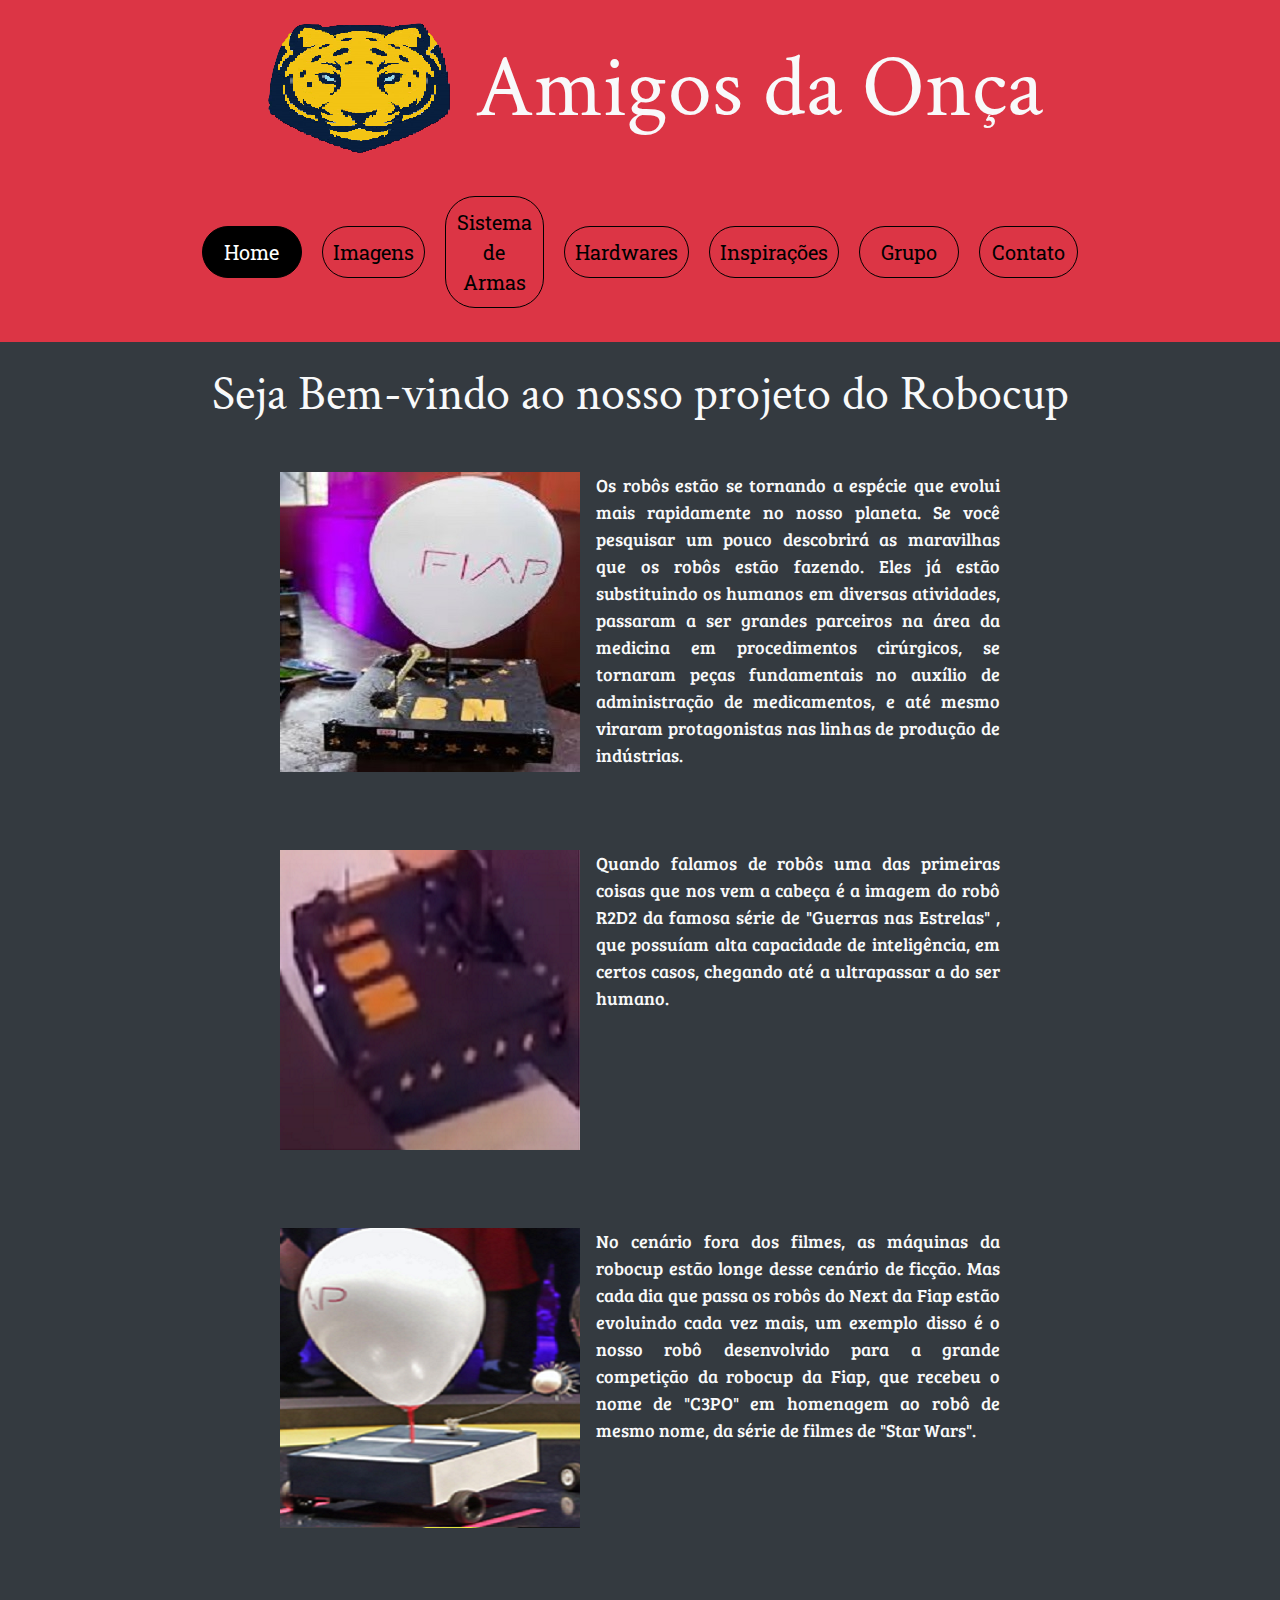
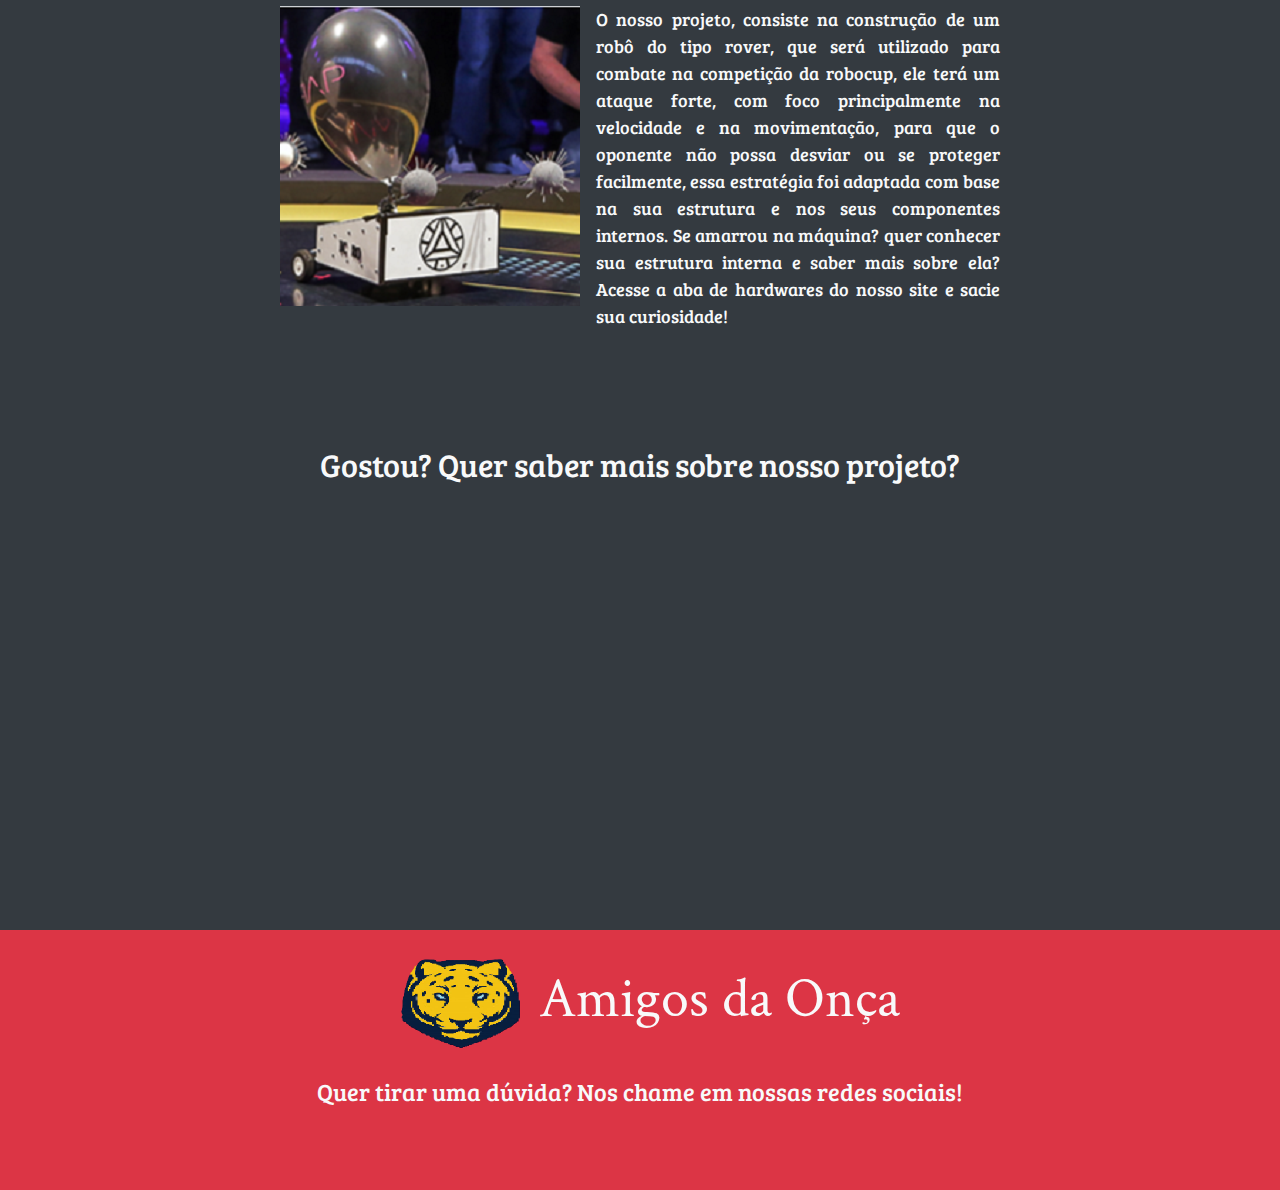
<file: C3PO/index.html>
<!DOCTYPE html>
<html lang="pt-br">
<head>
    <meta charset="UTF-8">
    <meta name="viewport" content="width=device-width, initial-scale=1.0">

    <!-- link para o BootStrap -->
    <link rel="stylesheet" href="https://stackpath.bootstrapcdn.com/bootstrap/4.5.2/css/bootstrap.min.css"
    integrity="sha384-JcKb8q3iqJ61gNV9KGb8thSsNjpSL0n8PARn9HuZOnIxN0hoP+VmmDGMN5t9UJ0Z" crossorigin="anonymous">

    <!-- link para o CSS -->
    <link rel="stylesheet" href="./css/style.css">

    <!-- link para o FontAwesome  -->
    <link rel="stylesheet" href="https://cdnjs.cloudflare.com/ajax/libs/font-awesome/5.15.1/css/all.min.css" integrity="sha512-+4zCK9k+qNFUR5X+cKL9EIR+ZOhtIloNl9GIKS57V1MyNsYpYcUrUeQc9vNfzsWfV28IaLL3i96P9sdNyeRssA==" crossorigin="anonymous" />

    <title>Challenge Sprint-Amigos da Onça</title>
</head>
<body class="bg-dark">
    <header class="bg-danger">
        <div class="centralizado">
        <img src="./img/logo-removebg-preview.png" alt="" class="mt-3">
        <h1 class="text-light display-2 mt-4 ml-2">Amigos da Onça</h1>
        </div>
        <nav class="mt-4 pb-4">
            <ul>
                <li><a class="menu-opcoes marcado">Home</a></li>
                <li><a href="imagens.html" class="menu-opcoes">Imagens</a></li>
                <li><a href="armas.html" class="menu-opcoes">Sistema de Armas</a></li>
                <li><a href="hardware.html" class="menu-opcoes">Hardwares</a></li>
                <li><a href="inspiracoes.html" class="menu-opcoes">Inspirações</a></li>
                <li><a href="grupo.html" class="menu-opcoes">Grupo</a></li>
                <li><a href="contato.html" class="menu-opcoes">Contato</a></li>
            </ul>
        </nav>
        
    </header>
    
    <h1 class="text-light text-center mt-4 mb-5">Seja Bem-vindo ao nosso projeto do Robocup</h1>

    <section class="principal mt-5">
        <div class="display-principal mb-5">
        <img src="./img/robo1.jpg" alt="" class="tamanho-ajustado mr-3">
        <p class="texto-principal text-light text-justify">Os robôs estão se tornando a espécie que evolui mais rapidamente no nosso planeta. Se você pesquisar um pouco descobrirá as maravilhas que os robôs estão fazendo. Eles já estão substituindo os humanos em diversas atividades, passaram a ser grandes parceiros na área da medicina em procedimentos cirúrgicos, se tornaram peças fundamentais no auxílio de administração de medicamentos, e até mesmo viraram protagonistas nas linhas de produção de indústrias. </p>
        </div>
        
        <div class="display-principal mb-5">
        <img src="./img/robo8.png" alt="" class="tamanho-ajustado mr-3">
        <p class="texto-principal text-light text-justify"> Quando falamos de robôs uma das primeiras coisas que nos vem a cabeça é a imagem do robô R2D2 da famosa série de "Guerras nas Estrelas" , que possuíam alta capacidade de inteligência, em certos casos, chegando até a ultrapassar a do ser humano.</p>   
        </div>
        
        <div class="display-principal mb-5">
        <img src="./img/robo2.png" alt="" class="tamanho-ajustado mr-3">
        <p class="texto-principal text-light text-justify"> No cenário fora dos filmes, as máquinas da robocup estão longe desse cenário de ficção. Mas cada dia que passa os robôs do Next da Fiap estão evoluindo cada vez mais, um exemplo disso é o nosso robô desenvolvido para a grande competição da robocup da Fiap, que recebeu o nome de "C3PO" em homenagem ao robô de mesmo nome, da série de filmes de "Star Wars".</p>  
        </div>
           
        <div class="display-principal mb-5">
        <img src="./img/robo3.png" alt="" class="tamanho-ajustado mr-3">
        <p class="texto-principal text-light text-justify"> O nosso projeto, consiste na construção de um robô do tipo rover, que será utilizado para combate na competição da robocup, ele terá um ataque forte, com foco principalmente na velocidade e na movimentação, para que o oponente não possa desviar ou se proteger facilmente, essa estratégia foi adaptada com base na sua estrutura e nos seus componentes internos. Se amarrou na máquina? quer conhecer sua estrutura interna e saber mais sobre ela? Acesse a aba de hardwares do nosso site e sacie sua curiosidade!</p>
        </div>
                  
    </section>

    <h2 class="text-light text-center texto-editado">Gostou? Quer saber mais sobre nosso projeto? </h2>

    <div class="alinhar-video mt-5 mb-5">
    <iframe width="350" height="350" src="https://www.youtube.com/embed/GeMwIFbHTvg" frameborder="0" allow="accelerometer; autoplay; clipboard-write; encrypted-media; gyroscope; picture-in-picture" allowfullscreen></iframe>
    </div>

    <footer class="bg-danger">
        <div class="centralizado-footer">
            <div class="centralizado">
            <img src="./img/logo-removebg-preview.png" alt="" class="imagem-footer mt-4">
            <h1 class="text-light display-4 mt-4 ml-2">Amigos da Onça</h1>
            </div>
            <div class="redes-sociais">
                <h4 class="text-light mt-4">Quer tirar uma dúvida? Nos chame em nossas redes sociais!</h4>
                <a href="https://www.instagram.com/" target="blank"><i class="fab fa-instagram tamanho-icone"></i></a>
                <a href="https://www.facebook.com/" target="blank"><i class="fab fa-facebook tamanho-icone"></i></a>
                <a href="https://www.twitter.com/" target="blank"><i class="fab fa-twitter tamanho-icone"></i></a>
                <a href="https://www.reddit.com/" target="blank"><i class="fab fa-reddit tamanho-icone" ></i></a>
                <a href="https://br.pinterest.com/" target="blank"><i class="fab fa-pinterest tamanho-icone"></i></a>
            </div>
            
            </div>
    </footer>
    
</body>
</html>
</file>
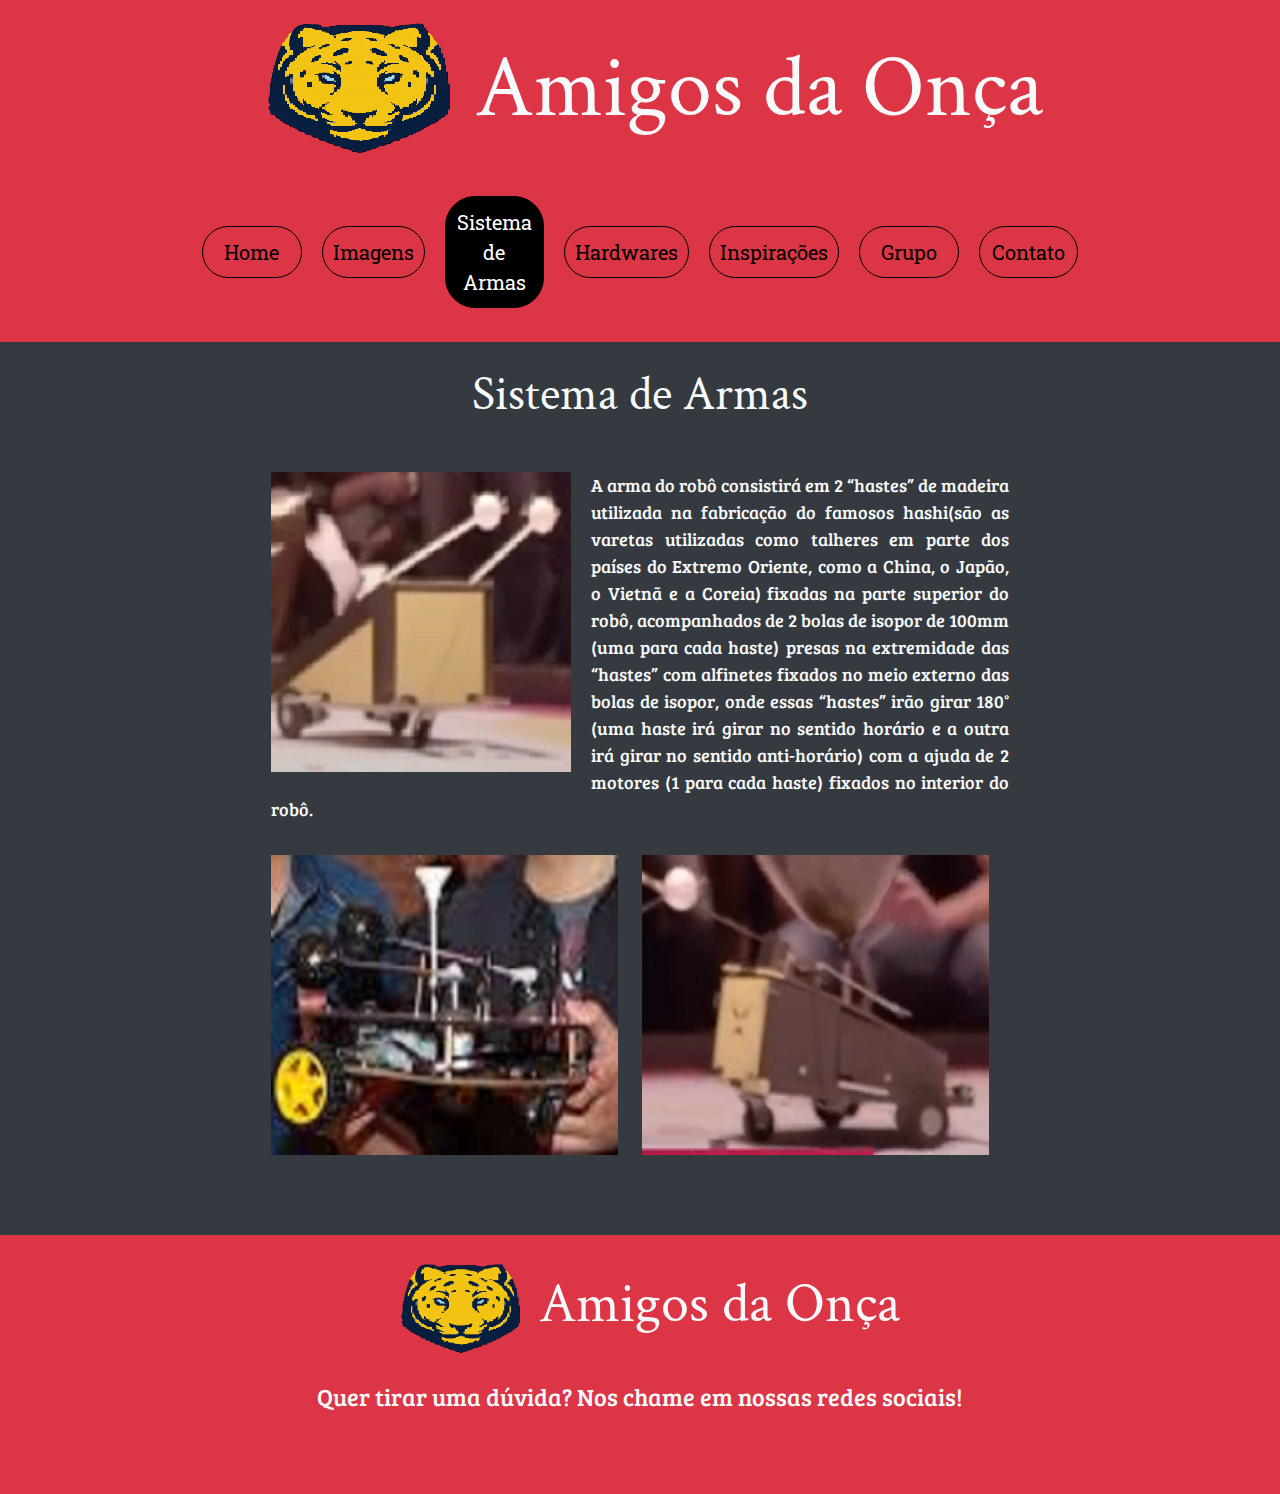
<file: C3PO/armas.html>
<!DOCTYPE html>
<html lang="pt-br">
<head>
    <meta charset="UTF-8">
    <meta name="viewport" content="width=device-width, initial-scale=1.0">

    <!-- link para o BootStrap -->
    <link rel="stylesheet" href="https://stackpath.bootstrapcdn.com/bootstrap/4.5.2/css/bootstrap.min.css"
    integrity="sha384-JcKb8q3iqJ61gNV9KGb8thSsNjpSL0n8PARn9HuZOnIxN0hoP+VmmDGMN5t9UJ0Z" crossorigin="anonymous">

    <!-- link para o CSS -->
    <link rel="stylesheet" href="./css/style.css">

    <!-- link para o FontAwesome  -->
    <link rel="stylesheet" href="https://cdnjs.cloudflare.com/ajax/libs/font-awesome/5.15.1/css/all.min.css" integrity="sha512-+4zCK9k+qNFUR5X+cKL9EIR+ZOhtIloNl9GIKS57V1MyNsYpYcUrUeQc9vNfzsWfV28IaLL3i96P9sdNyeRssA==" crossorigin="anonymous" />

    <title>Challenge Sprint-Amigos da Onça</title>
</head>
<body class="bg-dark">
    <header class="bg-danger">
        <div class="centralizado">
        <img src="./img/logo-removebg-preview.png" alt="" class="mt-3">
        <h1 class="text-light display-2 mt-4 ml-2">Amigos da Onça</h1>
        </div>
        <nav class="mt-4 pb-4">
            <ul>
                <li><a href="index.html" class="menu-opcoes">Home</a></li>
                <li><a href="imagens.html" class="menu-opcoes">Imagens</a></li>
                <li><a class="menu-opcoes marcado">Sistema de Armas</a></li>
                <li><a href="hardware.html" class="menu-opcoes">Hardwares</a></li>
                <li><a href="inspiracoes.html" class="menu-opcoes">Inspirações</a></li>
                <li><a href="grupo.html" class="menu-opcoes">Grupo</a></li>
                <li><a href="contato.html" class="menu-opcoes">Contato</a></li>
            </ul>
        </nav>
            
    </header>

    <h1 class="text-light text-center mt-4">Sistema de Armas </h1>

    <section class="principal-armas mt-5">
        <div class="distanciamento">
        <img src="./img/robo10.png" alt="" class="imagem-editada ">
        <p class="texto-principal text-light text-justify">A arma do robô consistirá em 2 “hastes” de madeira utilizada na fabricação do famosos hashi(são as varetas utilizadas como talheres em parte dos países do Extremo Oriente, como a China, o Japão, o Vietnã e a Coreia) fixadas na parte superior do robô, acompanhados de 2 bolas de isopor de 100mm (uma para cada haste) presas na extremidade das “hastes” com alfinetes fixados no meio externo das bolas de isopor, onde essas “hastes” irão girar 180° (uma haste irá girar no sentido horário e a outra irá girar no sentido anti-horário) com a ajuda de 2 motores (1 para cada haste) fixados no interior do robô. </p>
        <div class="imagens-flex">
            <img src="./img/robo13.png" alt="" class="mr-4 mt-3 imagem-editada armas">
            <img src="./img/robo12.png" alt="" class="mt-3 imagem-editada armas">     
        </div>
        </div>
    </section>

     <footer class="bg-danger"> 
        <div class="centralizado-footer">
            <div class="centralizado">
            <img src="./img/logo-removebg-preview.png" alt="" class="imagem-footer mt-4">
            <h1 class="text-light display-4 mt-4 ml-2">Amigos da Onça</h1>
            </div>
            <div class="redes-sociais">
                <h4 class="text-light mt-4">Quer tirar uma dúvida? Nos chame em nossas redes sociais!</h4>
                <a href="https://www.instagram.com/" target="blank"><i class="fab fa-instagram tamanho-icone"></i></a>
                <a href="https://www.facebook.com/" target="blank"><i class="fab fa-facebook tamanho-icone"></i></a>
                <a href="https://www.twitter.com/" target="blank"><i class="fab fa-twitter tamanho-icone"></i></a>
                <a href="https://www.reddit.com/" target="blank"><i class="fab fa-reddit tamanho-icone" ></i></a>
                <a href="https://br.pinterest.com/" target="blank"><i class="fab fa-pinterest tamanho-icone"></i></a>
            </div>
            
            </div>
    </footer> 
    
</body>
</html>
</file>
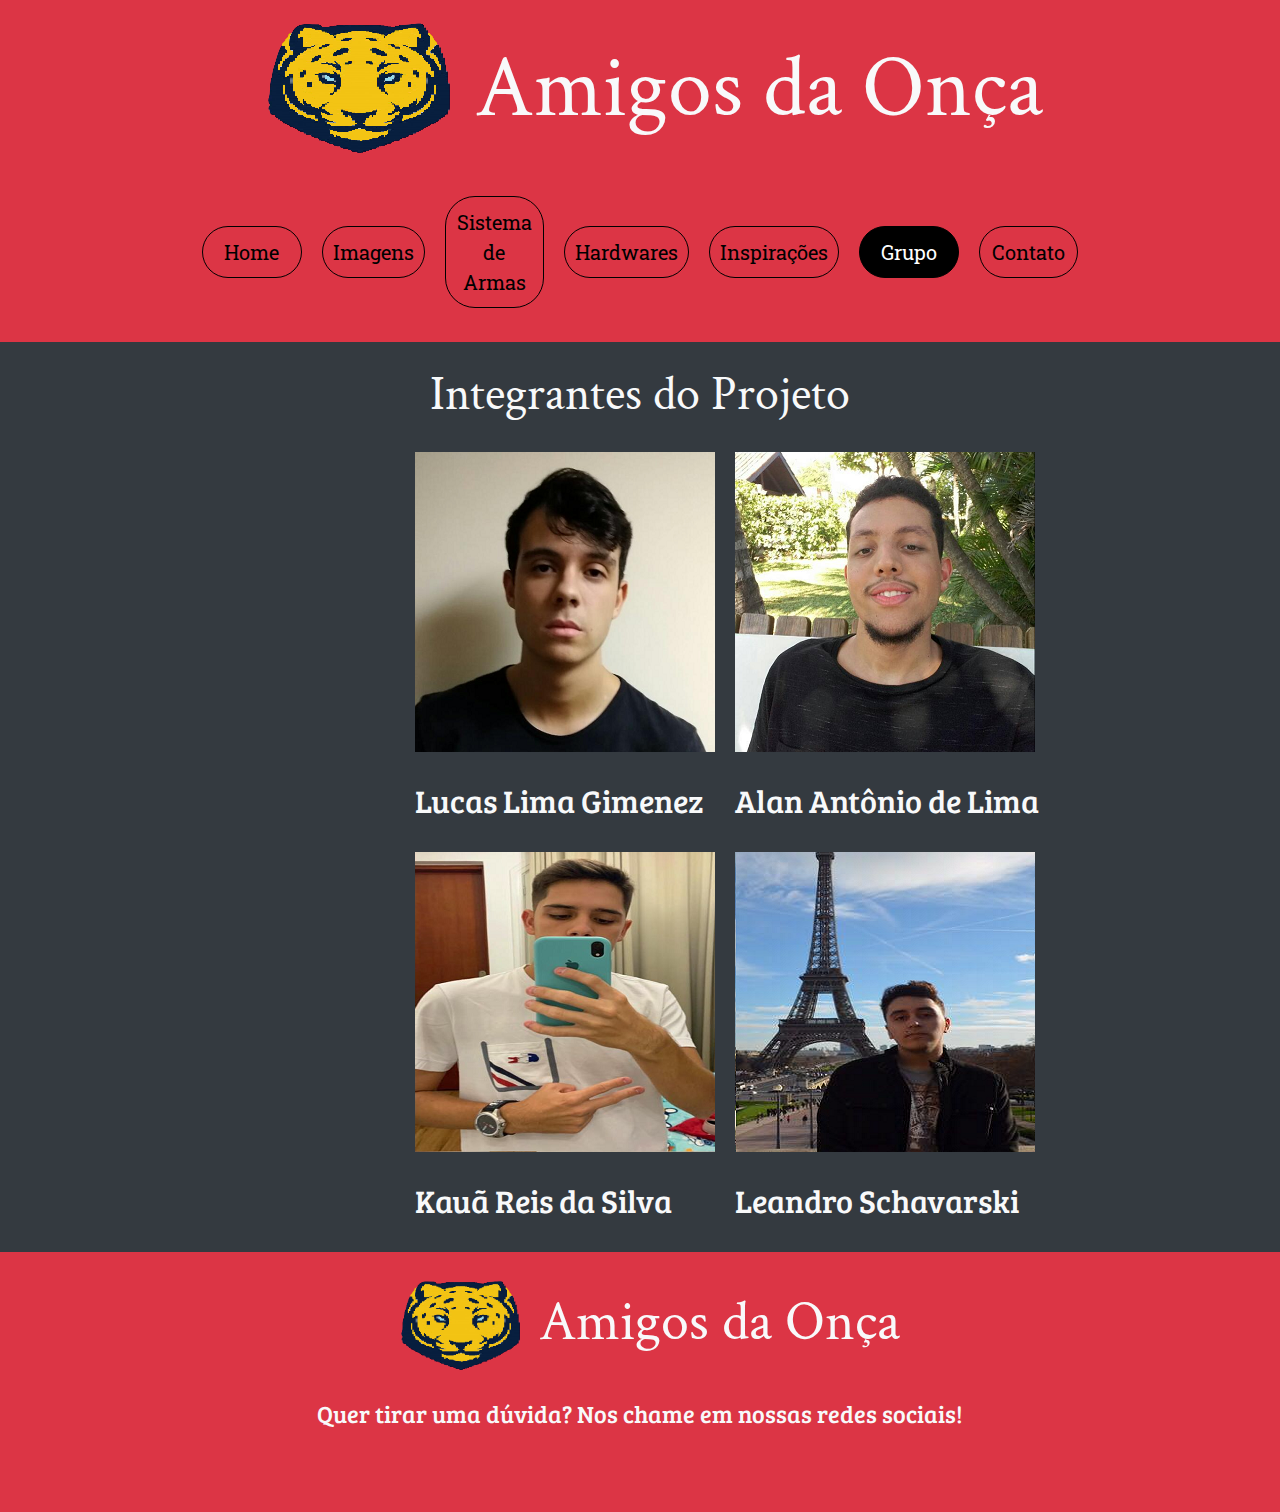
<file: C3PO/grupo.html>
<!DOCTYPE html>
<html lang="pt-br">
<head>
    <meta charset="UTF-8">
    <meta name="viewport" content="width=device-width, initial-scale=1.0">

    <!-- link para o BootStrap -->
    <link rel="stylesheet" href="https://stackpath.bootstrapcdn.com/bootstrap/4.5.2/css/bootstrap.min.css"
    integrity="sha384-JcKb8q3iqJ61gNV9KGb8thSsNjpSL0n8PARn9HuZOnIxN0hoP+VmmDGMN5t9UJ0Z" crossorigin="anonymous">

    <!-- link para o CSS -->
    <link rel="stylesheet" href="./css/style.css">

    <!-- link para o FontAwesome  -->
    <link rel="stylesheet" href="https://cdnjs.cloudflare.com/ajax/libs/font-awesome/5.15.1/css/all.min.css" integrity="sha512-+4zCK9k+qNFUR5X+cKL9EIR+ZOhtIloNl9GIKS57V1MyNsYpYcUrUeQc9vNfzsWfV28IaLL3i96P9sdNyeRssA==" crossorigin="anonymous" />
    <title>Challenge Sprint-Amigos da Onça</title>
</head>
<body class="bg-dark">
    <header class="bg-danger">
        <div class="centralizado">
        <img src="./img/logo-removebg-preview.png" alt="" class="alinhamento mt-3">
        <h1 class="text-light display-2 mt-4 ml-2">Amigos da Onça</h1>
        </div>
        <nav class="mt-4 pb-4">
            <ul>
                <li><a href="index.html" class="menu-opcoes">Home</a></li>
                <li><a href="imagens.html" class="menu-opcoes">Imagens</a></li>
                <li><a href="armas.html" class="menu-opcoes">Sistema de Armas</a></li>
                <li><a href="hardware.html" class="menu-opcoes">Hardwares</a></li>
                <li><a href="inspiracoes.html" class="menu-opcoes">Inspirações</a></li>
                <li><a class="menu-opcoes marcado">Grupo</a></li>
                <li><a href="contato.html" class="menu-opcoes">Contato</a></li>
            </ul>
        </nav>
        
    </header>

    <h1 class="text-light text-center mt-4">Integrantes do Projeto</h1>

    <section class="principal-imagens">
        <div class="display-principal mb-4">
            <div class="display-coluna">
            <img src="./img/lucas.png" alt="" class="tamanho-ajustado">
            <h2 class="text-light text-justify">Lucas Lima Gimenez</h2>
            </div>
            <div class="display-coluna">
            <img src="./img/alan.png" alt="" class="tamanho-ajustado">
            <h2 class="text-light text-justify">Alan Antônio de Lima</h2>
            </div>
        </div>

        <div class="display-principal mb-4">
            <div class="display-coluna">
                <img src="./img/kaua.png" alt="" class="tamanho-ajustado">
                <h2 class="text-light text-justify">Kauã Reis da Silva </h2>
            </div>
            <div class="display-coluna">
                <img src="./img/leandro.png" alt="" class="tamanho-ajustado">
                <h2 class="text-light text-justify">Leandro Schavarski</h2>
            </div>
        </div>

    </section>



    <footer class="bg-danger">
        <div class="centralizado-footer">
            <div class="centralizado">
            <img src="./img/logo-removebg-preview.png" alt="" class="imagem-footer mt-4">
            <h1 class="text-light display-4 mt-4 ml-2">Amigos da Onça</h1>
            </div>
            <div class="redes-sociais">
                <h4 class="text-light mt-4">Quer tirar uma dúvida? Nos chame em nossas redes sociais!</h4>
                <a href="https://www.instagram.com/" target="blank"><i class="fab fa-instagram tamanho-icone"></i></a>
                <a href="https://www.facebook.com/" target="blank"><i class="fab fa-facebook tamanho-icone"></i></a>
                <a href="https://www.twitter.com/" target="blank"><i class="fab fa-twitter tamanho-icone"></i></a>
                <a href="https://www.reddit.com/" target="blank"><i class="fab fa-reddit tamanho-icone" ></i></a>
                <a href="https://br.pinterest.com/" target="blank"><i class="fab fa-pinterest tamanho-icone"></i></a>
            </div>
            
            </div>
    </footer>
    
</body>
</html>
</file>
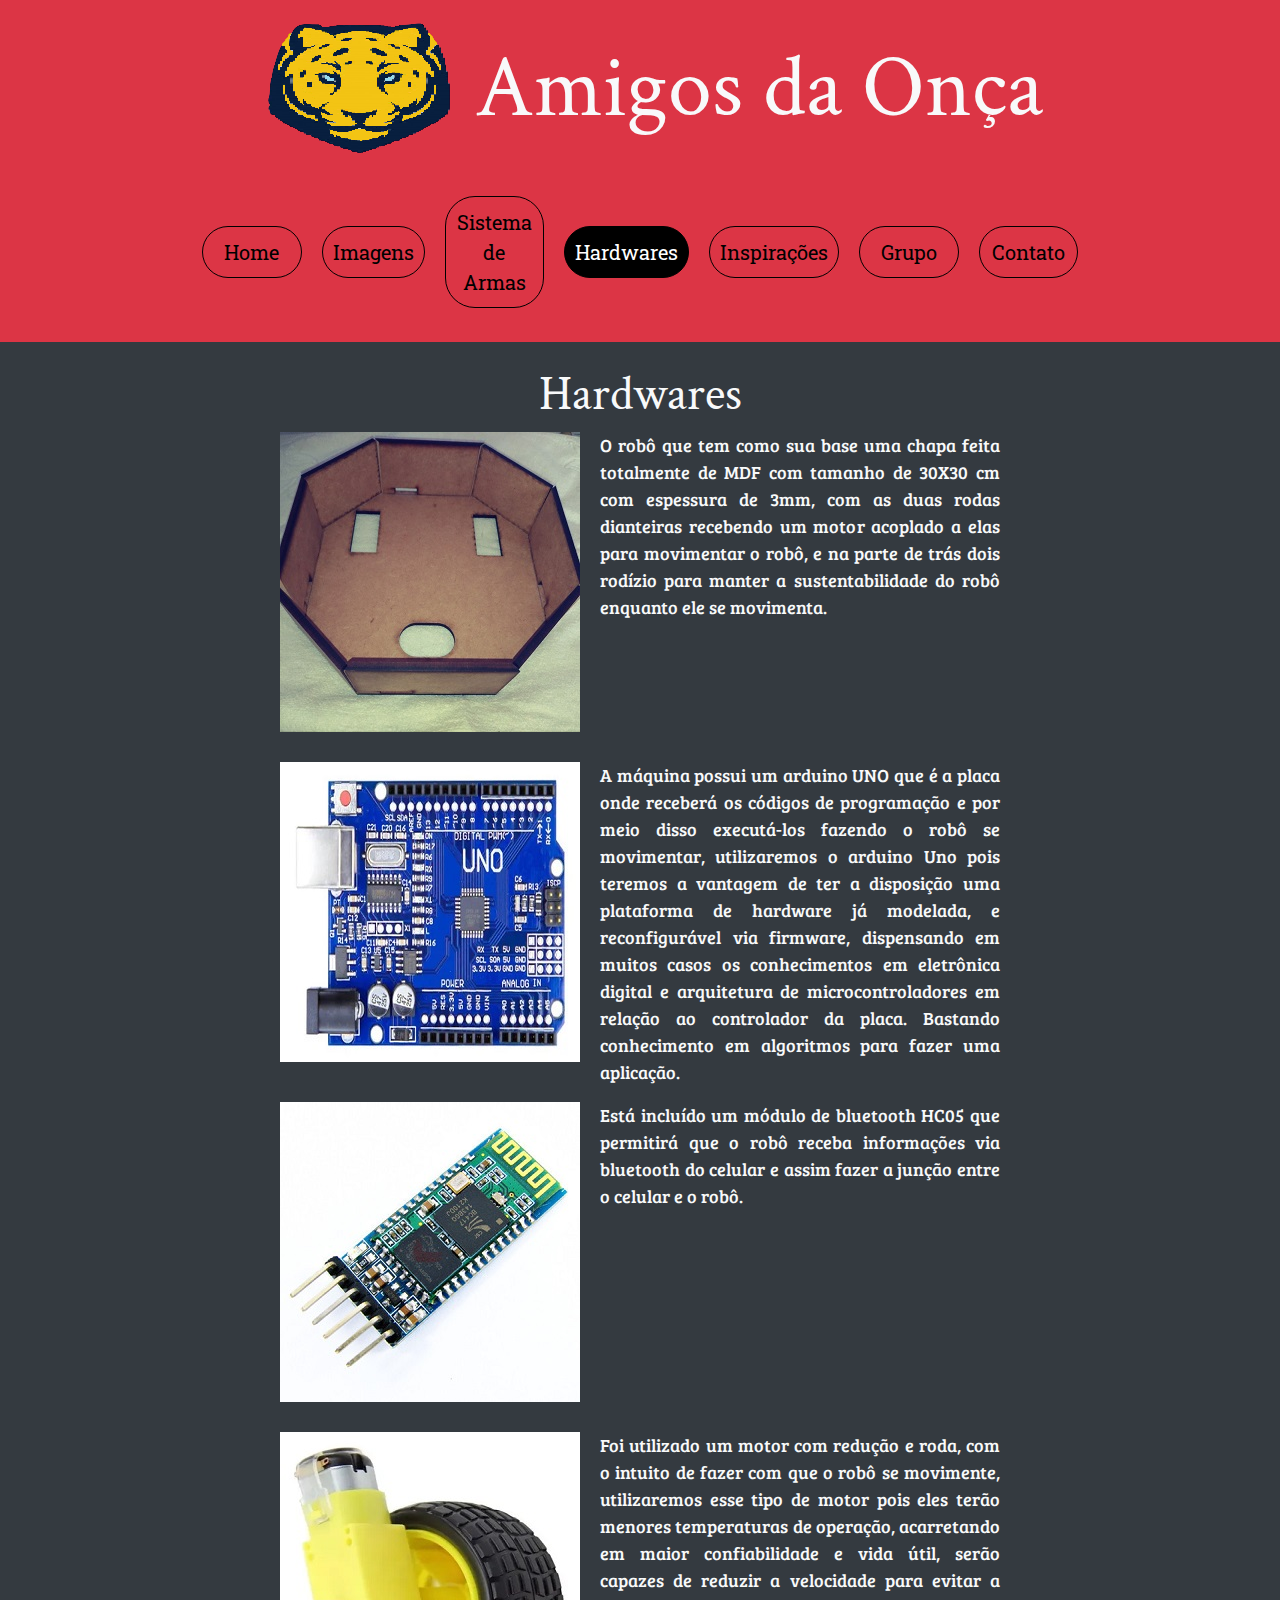
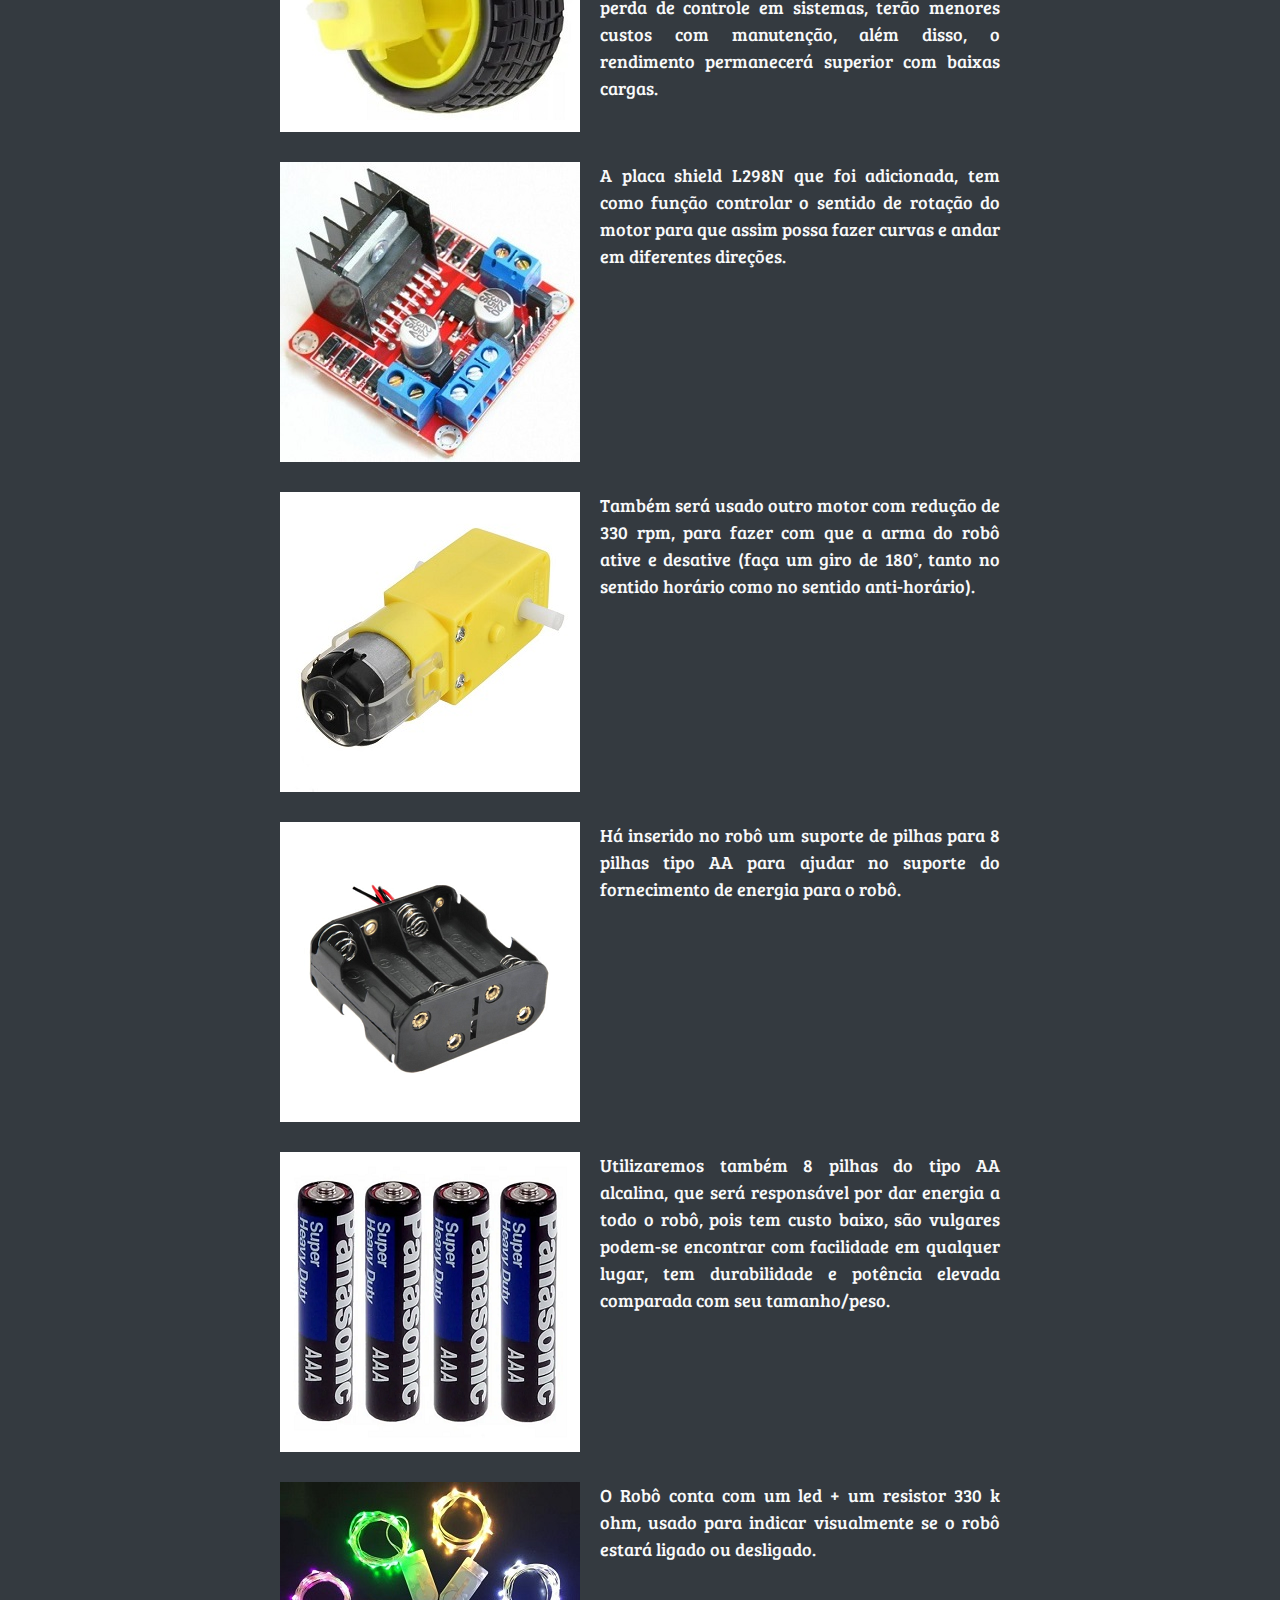
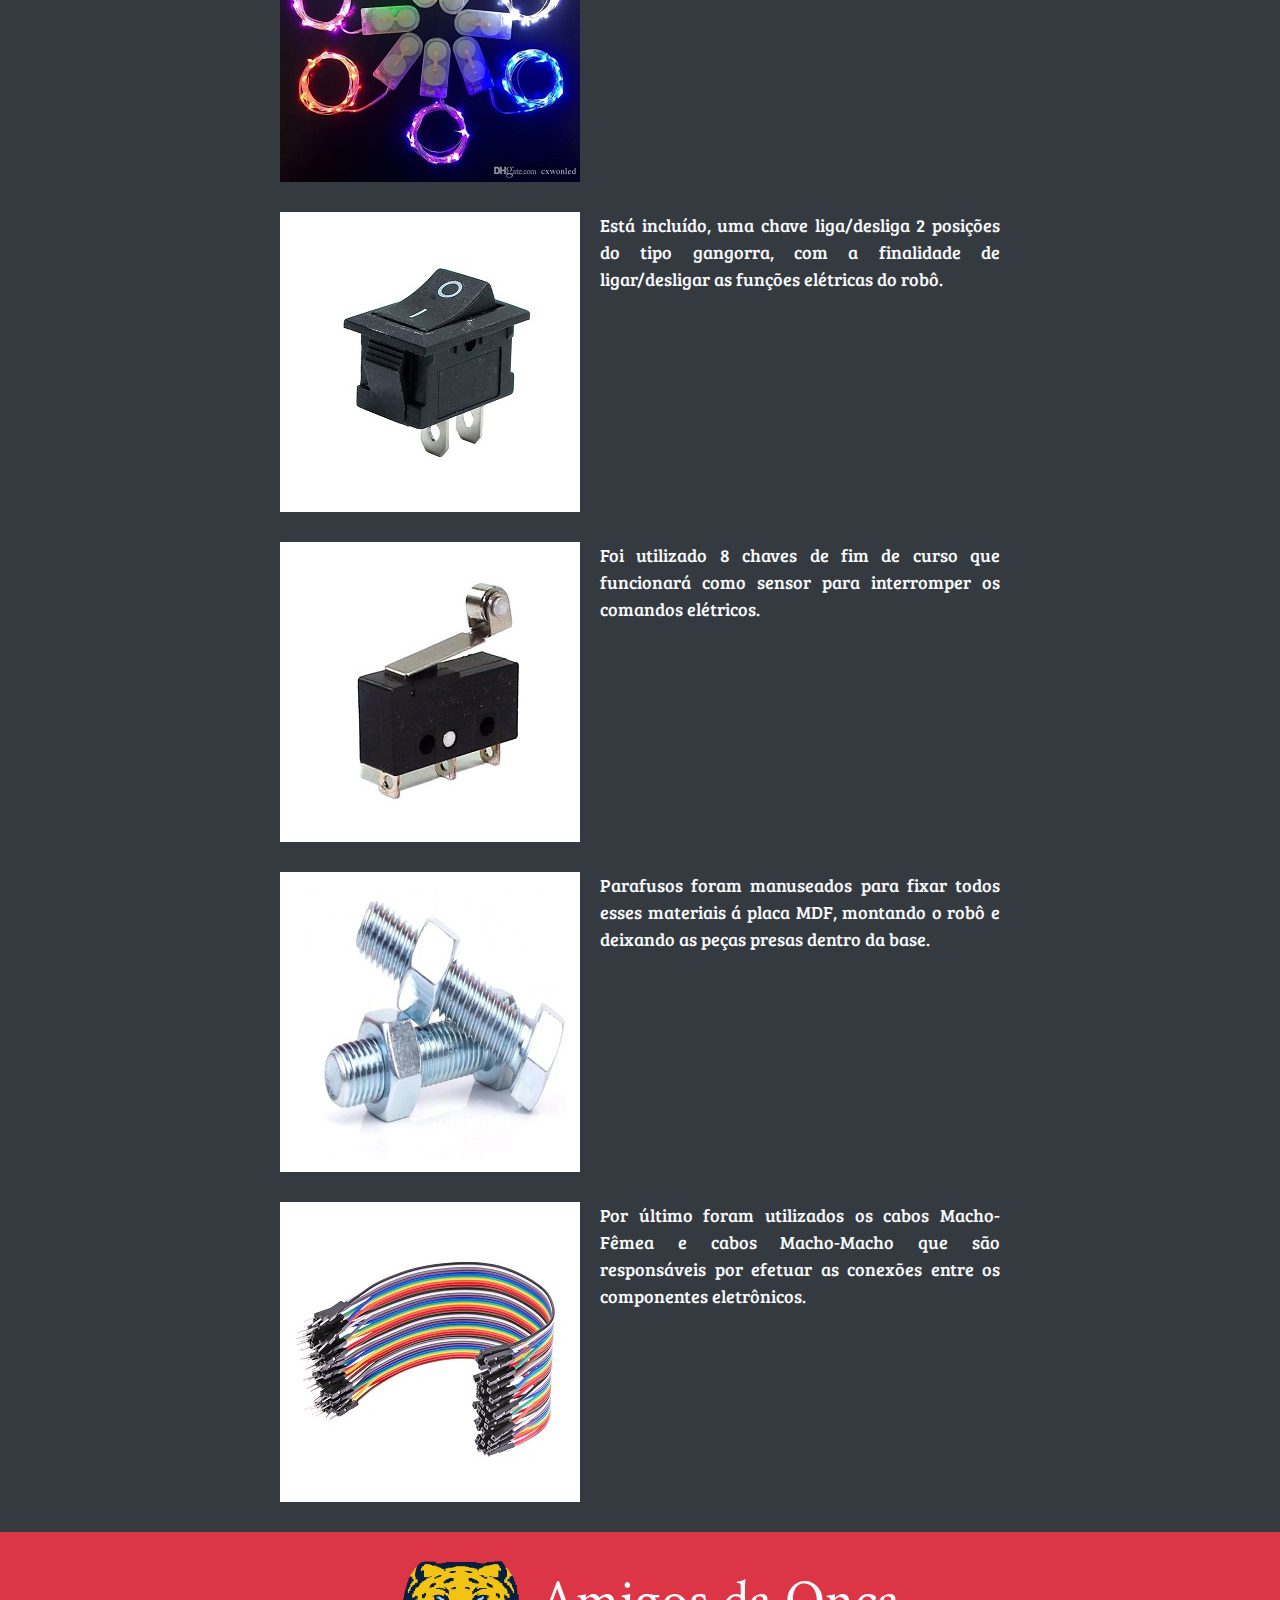
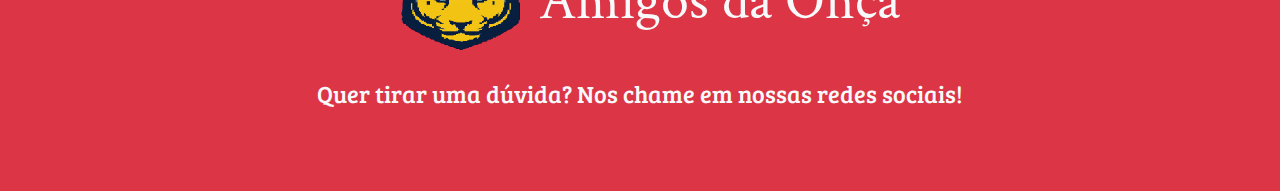
<file: C3PO/hardware.html>
<!DOCTYPE html>
<html lang="pt-br">
<head>
    <meta charset="UTF-8">
    <meta name="viewport" content="width=device-width, initial-scale=1.0">

    <!-- link para o BootStrap -->
    <link rel="stylesheet" href="https://stackpath.bootstrapcdn.com/bootstrap/4.5.2/css/bootstrap.min.css"
    integrity="sha384-JcKb8q3iqJ61gNV9KGb8thSsNjpSL0n8PARn9HuZOnIxN0hoP+VmmDGMN5t9UJ0Z" crossorigin="anonymous">

    <!-- link para o CSS -->
    <link rel="stylesheet" href="./css/style.css">

    <!-- link para o FontAwesome  -->
    <link rel="stylesheet" href="https://cdnjs.cloudflare.com/ajax/libs/font-awesome/5.15.1/css/all.min.css" integrity="sha512-+4zCK9k+qNFUR5X+cKL9EIR+ZOhtIloNl9GIKS57V1MyNsYpYcUrUeQc9vNfzsWfV28IaLL3i96P9sdNyeRssA==" crossorigin="anonymous" />

    <title>Challenge Sprint-Amigos da Onça</title>
</head>
<body class="bg-dark">
    <header class="bg-danger">
        <div class="centralizado">
        <img src="./img/logo-removebg-preview.png" alt="" class="alinhamento mt-3">
        <h1 class="text-light display-2 mt-4 ml-2">Amigos da Onça</h1>
        </div>
        <nav class="mt-4 pb-4">
            <ul>
                <li><a href="index.html" class="menu-opcoes">Home</a></li>
                <li><a href="imagens.html" class="menu-opcoes">Imagens</a></li>
                <li><a href="armas.html" class="menu-opcoes">Sistema de Armas</a></li>
                <li><a class="menu-opcoes marcado">Hardwares</a></li>
                <li><a href="inspiracoes.html" class="menu-opcoes">Inspirações</a></li>
                <li><a href="grupo.html" class="menu-opcoes">Grupo</a></li>
                <li><a href="contato.html" class="menu-opcoes">Contato</a></li>
            </ul>
        </nav> 
        
    </header>

    <h1 class="text-light text-center mt-4">Hardwares</h1>

    <section class="principal">
        <div class="display-principal">
            <img src="./img/hardware1.jpg" class="tamanho-ajustado" alt="">
            <p class="texto-principal text-light text-justify">O robô que tem como sua base uma chapa feita totalmente de MDF com tamanho de 30X30 cm com espessura de 3mm, com as duas rodas dianteiras recebendo um motor acoplado a elas para movimentar o robô, e na parte de trás dois rodízio para manter a sustentabilidade do robô enquanto ele se movimenta. </p>
        </div>
        
        <div class="display-principal">
            <img src="./img/hardware2.jpg" class="tamanho-ajustado" alt="">
            <p class="texto-principal text-light text-justify">A máquina possui um arduino UNO que é a placa onde receberá os códigos de programação e por meio disso executá-los fazendo o robô se movimentar, utilizaremos o arduino Uno pois teremos a vantagem de ter a disposição uma plataforma de hardware já modelada, e reconfigurável via firmware, dispensando em muitos casos os conhecimentos em eletrônica digital e arquitetura de microcontroladores em relação ao controlador da placa. Bastando conhecimento em algoritmos para fazer uma aplicação.</p>
        </div>
        
        <div class="display-principal">
            <img src="./img/hardware3.jpg" class="tamanho-ajustado"  alt="">
            <p class="texto-principal text-light text-justify">Está incluído um módulo de bluetooth HC05 que permitirá  que o robô receba informações via bluetooth do celular e assim fazer a junção entre o celular e o robô.</p>
        </div>
           
        <div class="display-principal">
            <img src="./img/hardware4.jpg" class="tamanho-ajustado"  alt="">
            <p class="texto-principal text-light text-justify">Foi utilizado um motor com redução e roda, com o intuito de fazer com que o robô se movimente, utilizaremos esse tipo de motor pois eles terão menores temperaturas de operação, acarretando em maior confiabilidade e vida útil, serão capazes de reduzir a velocidade para evitar a perda de controle em sistemas, terão menores custos com manutenção, além disso, o rendimento permanecerá superior com baixas cargas.</p>
        </div>

        <div class="display-principal">
            <img src="./img/hardware5.jpg" class="tamanho-ajustado"  alt="">
            <p class="texto-principal text-light text-justify">A placa shield L298N que foi adicionada, tem como função controlar o sentido de rotação do motor para que assim possa fazer curvas e andar em diferentes direções.</p>
        </div>

        <div class="display-principal">
            <img src="./img/hardware6.jpg" class="tamanho-ajustado"  alt="">
            <p class="texto-principal text-light text-justify">Também será usado outro motor com redução de 330 rpm, para fazer com que a arma do robô ative e desative (faça um giro de 180°, tanto no sentido horário como no sentido anti-horário).</p>
        </div>

        <div class="display-principal">
            <img src="./img/hardware7.png" class="tamanho-ajustado"  alt="">
            <p class="texto-principal text-light text-justify">Há inserido no robô um suporte de pilhas para 8 pilhas tipo AA para ajudar no suporte do fornecimento de energia para o robô.</p>
        </div>

        <div class="display-principal">
            <img src="./img/hardware8.png" class="tamanho-ajustado"  alt="">
            <p class="texto-principal text-light text-justify">Utilizaremos também 8 pilhas do tipo AA alcalina, que será responsável por dar energia a todo o robô, pois tem custo baixo, são vulgares podem-se encontrar com facilidade em qualquer lugar, tem durabilidade e potência elevada comparada com seu tamanho/peso.</p>
        </div>

        <div class="display-principal">
            <img src="./img/hardware9.jpg" class="tamanho-ajustado"  alt="">
            <p class="texto-principal text-light text-justify">O Robô conta com um led + um resistor 330 k ohm, usado para indicar visualmente se o robô estará ligado ou desligado.</p>
        </div>

        <div class="display-principal">
            <img src="./img/hardware10.jpg" class="tamanho-ajustado"  alt="">
            <p class="texto-principal text-light text-justify">Está incluído, uma chave liga/desliga 2 posições do tipo gangorra, com a finalidade de ligar/desligar as funções elétricas do robô.</p>
        </div>

        <div class="display-principal">
            <img src="./img/hardware11.jpg" class="tamanho-ajustado"  alt="">
            <p class="texto-principal text-light text-justify">Foi utilizado 8 chaves de fim de curso que funcionará como sensor para interromper os comandos elétricos.</p>
        </div>

        <div class="display-principal">
            <img src="./img/hardware12.png" class="tamanho-ajustado"  alt="">
            <p class="texto-principal text-light text-justify">Parafusos foram manuseados para fixar todos esses materiais á placa MDF, montando o robô e deixando as peças presas dentro da base.</p>
        </div>

        <div class="display-principal">
            <img src="./img/hardware13.jpg" class="tamanho-ajustado"  alt="">
            <p class="texto-principal text-light text-justify">Por último foram utilizados os cabos Macho-Fêmea e cabos Macho-Macho que são responsáveis por efetuar as conexões entre os componentes eletrônicos.</p>
        </div>
                  
    </section>

    <footer class="bg-danger">
        <div class="centralizado-footer">
            <div class="centralizado">
            <img src="./img/logo-removebg-preview.png" alt="" class="imagem-footer mt-4">
            <h1 class="text-light display-4 mt-4 ml-2">Amigos da Onça</h1>
            </div>
            <div class="redes-sociais">
                <h4 class="text-light mt-4">Quer tirar uma dúvida? Nos chame em nossas redes sociais!</h4>
                <a href="https://www.instagram.com/" target="blank"><i class="fab fa-instagram tamanho-icone"></i></a>
                <a href="https://www.facebook.com/" target="blank"><i class="fab fa-facebook tamanho-icone"></i></a>
                <a href="https://www.twitter.com/" target="blank"><i class="fab fa-twitter tamanho-icone"></i></a>
                <a href="https://www.reddit.com/" target="blank"><i class="fab fa-reddit tamanho-icone" ></i></a>
                <a href="https://br.pinterest.com/" target="blank"><i class="fab fa-pinterest tamanho-icone"></i></a>
            </div>
            
            </div>
    </footer>
    
</body>
</html>
</file>
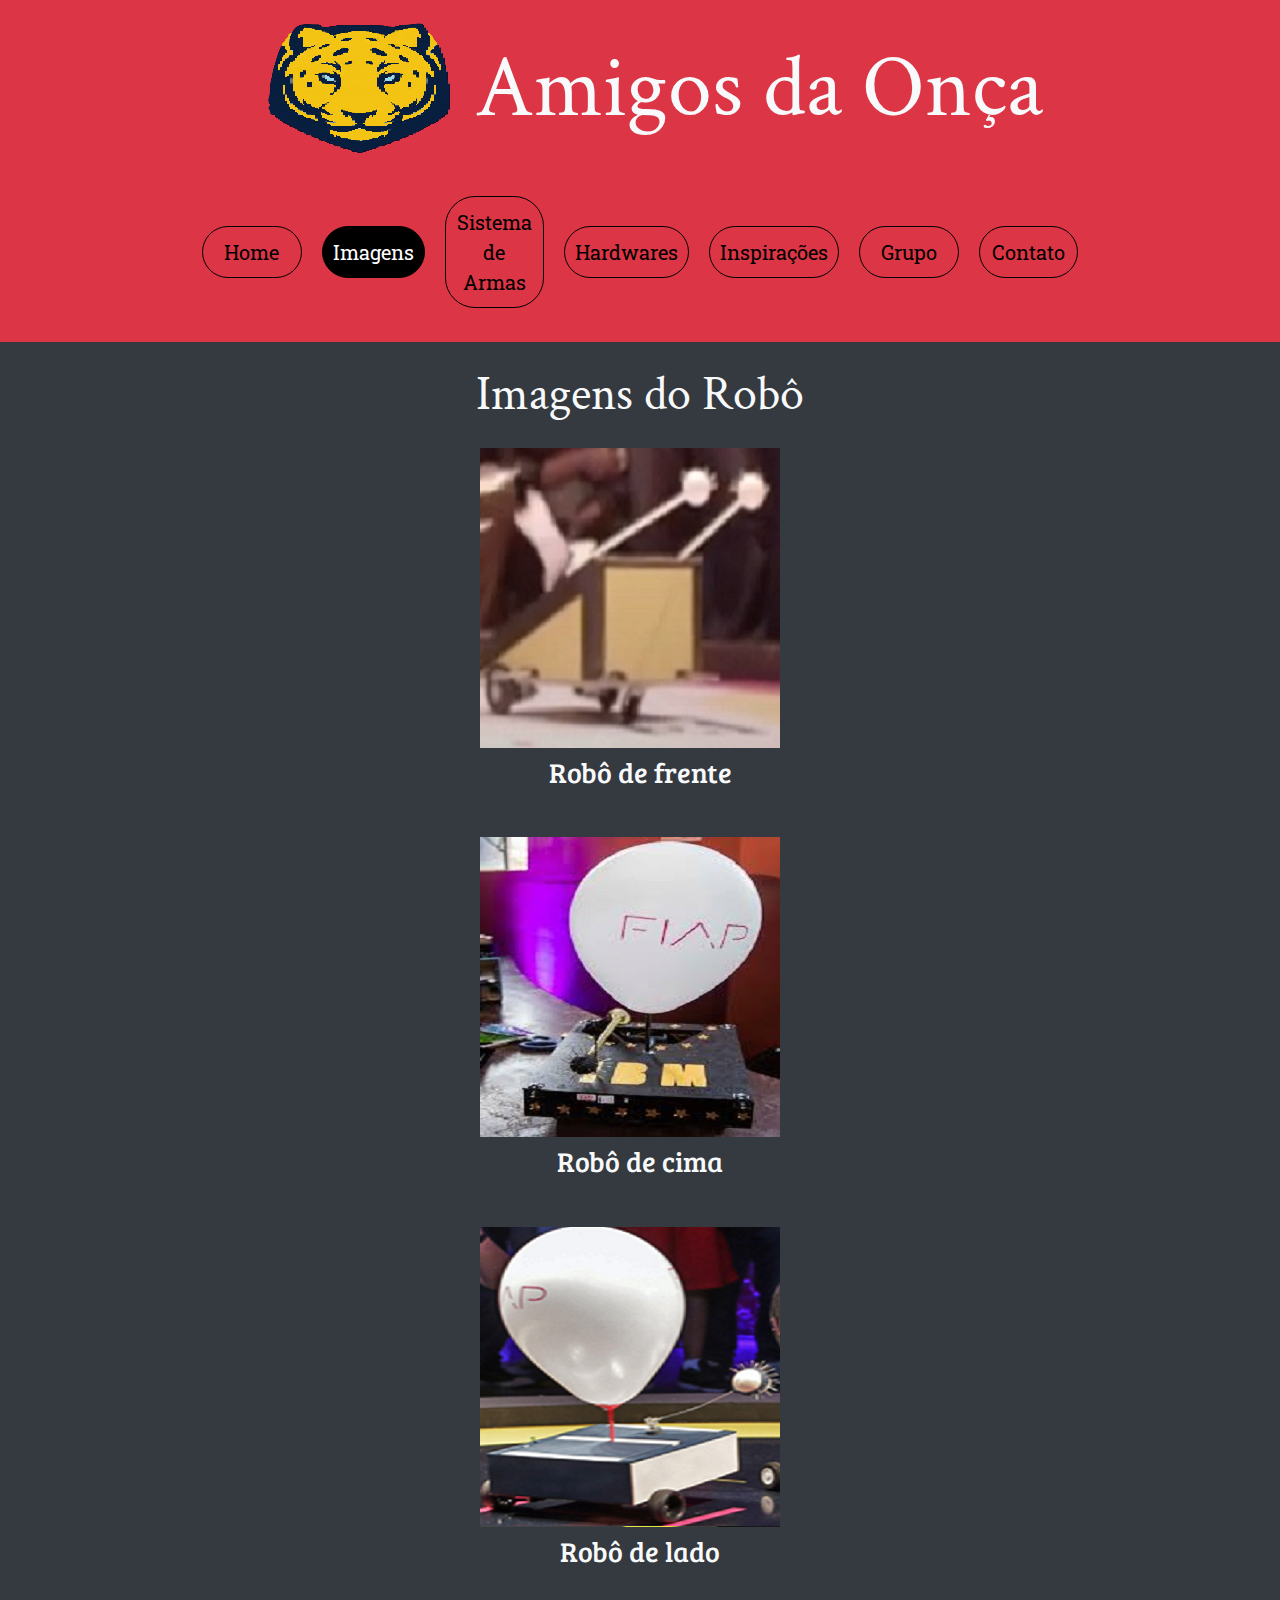
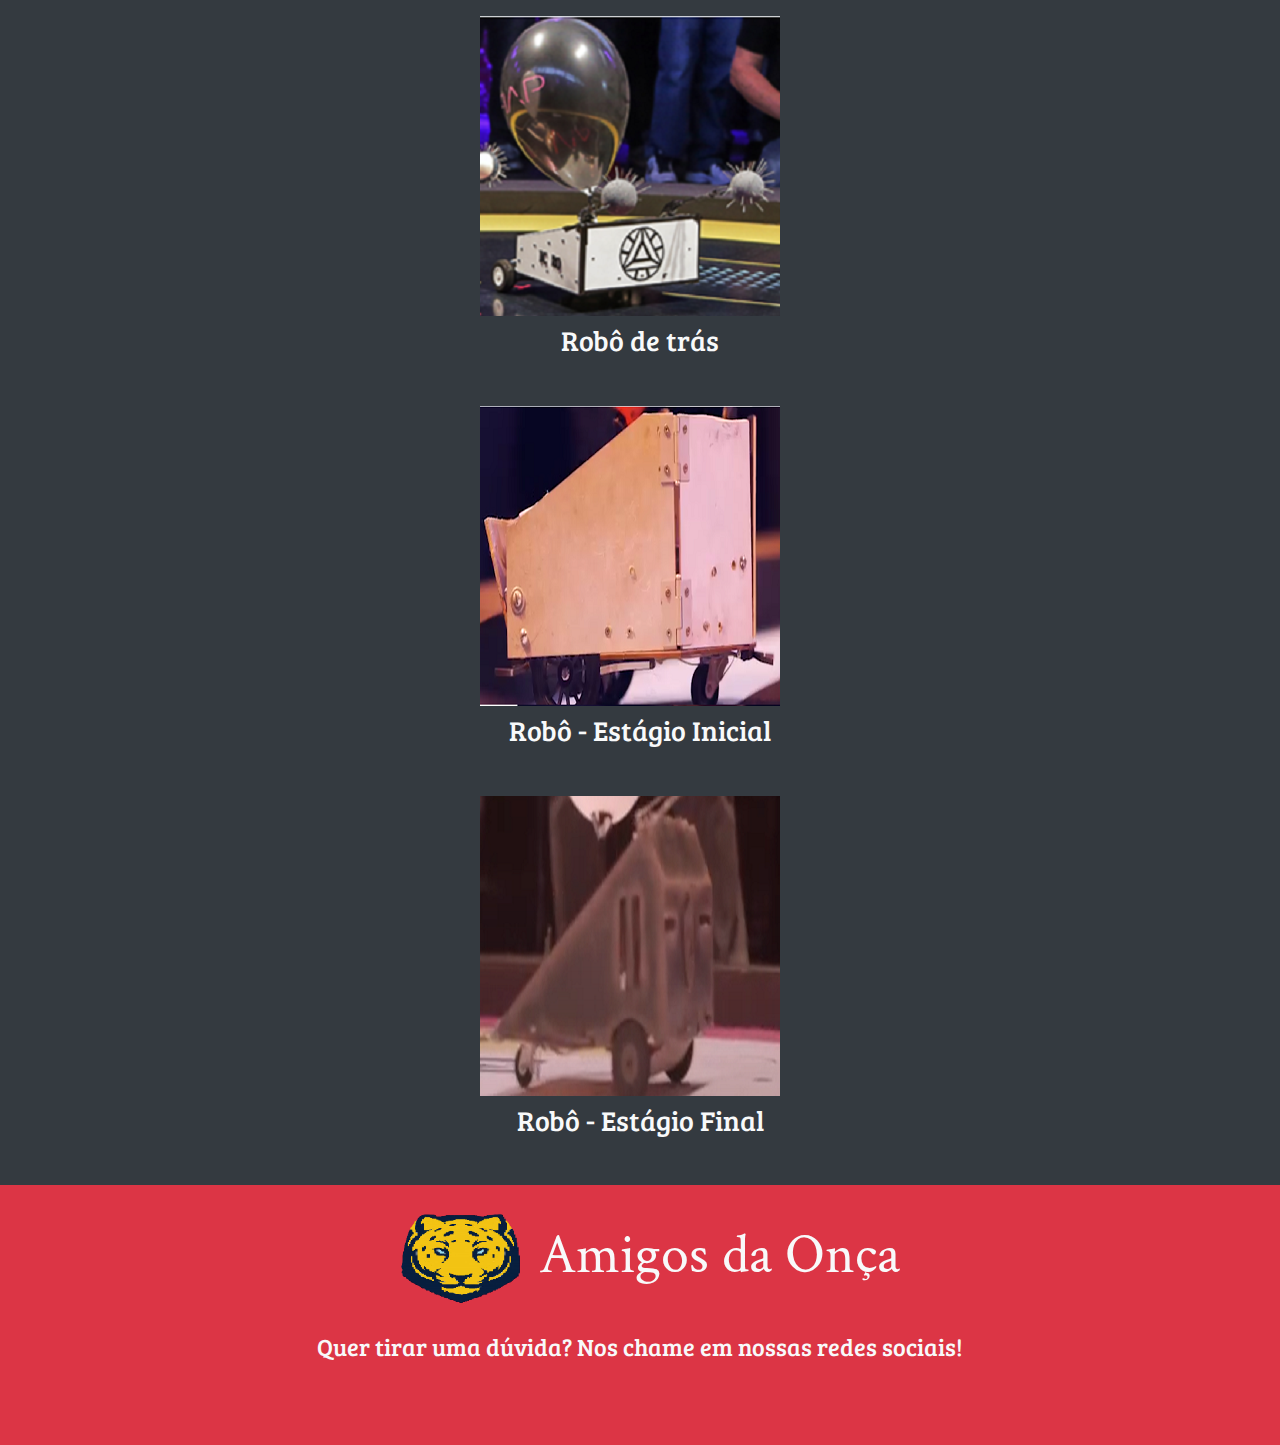
<file: C3PO/imagens.html>
<!DOCTYPE html>
<html lang="pt-br">
<head>
    <meta charset="UTF-8">
    <meta name="viewport" content="width=device-width, initial-scale=1.0">

    <!-- link para o BootStrap -->
    <link rel="stylesheet" href="https://stackpath.bootstrapcdn.com/bootstrap/4.5.2/css/bootstrap.min.css"
    integrity="sha384-JcKb8q3iqJ61gNV9KGb8thSsNjpSL0n8PARn9HuZOnIxN0hoP+VmmDGMN5t9UJ0Z" crossorigin="anonymous">

    <!-- link para o CSS -->
    <link rel="stylesheet" href="./css/style.css">

    <!-- link para o FontAwesome  -->
    <link rel="stylesheet" href="https://cdnjs.cloudflare.com/ajax/libs/font-awesome/5.15.1/css/all.min.css" integrity="sha512-+4zCK9k+qNFUR5X+cKL9EIR+ZOhtIloNl9GIKS57V1MyNsYpYcUrUeQc9vNfzsWfV28IaLL3i96P9sdNyeRssA==" crossorigin="anonymous" />
    <title>Challenge Sprint-Amigos da Onça</title>
</head>
<body class="bg-dark">
    <header class="bg-danger">
        <div class="centralizado">
        <img src="./img/logo-removebg-preview.png" alt="" class="alinhamento mt-3">
        <h1 class="text-light display-2 mt-4 ml-2">Amigos da Onça</h1>
        </div>
        <nav class="mt-4 pb-4">
            <ul>
                <li><a href="index.html" class="menu-opcoes">Home</a></li>
                <li><a class="menu-opcoes marcado">Imagens</a></li>
                <li><a href="armas.html" class="menu-opcoes">Sistema de Armas</a></li>
                <li><a href="hardware.html" class="menu-opcoes">Hardwares</a></li>
                <li><a href="inspiracoes.html" class="menu-opcoes">Inspirações</a></li>
                <li><a href="grupo.html" class="menu-opcoes">Grupo</a></li>
                <li><a href="contato.html" class="menu-opcoes">Contato</a></li>
            </ul>
        </nav>
        
    </header>

    <h1 class="text-light text-center mt-4">Imagens do Robô</h1>

    <section class="mt-4 centralizado">
        <div class="display-coluna">
            <img src="./img/robo10.png" alt="" class="tamanho-ajustado mb-2">
            <h3 class="text-light text-center mb-5" >Robô de frente</h3>
            <img src="./img/robo1.jpg" alt="" class="tamanho-ajustado mb-2">
            <h3 class="text-light text-center mb-5" >Robô de cima</h3>
            <img src="./img/robo2.png" alt="" class="tamanho-ajustado mb-2">
            <h3 class="text-light text-center mb-5">Robô de lado</h3>
            <img src="./img/robo3.png" alt="" class="tamanho-ajustado mb-2">
            <h3 class="text-light text-center mb-5">Robô de trás</h3>
            <img src="./img/robo7.png" alt="" class="tamanho-ajustado mb-2">
            <h3 class="text-light text-center mb-5">Robô - Estágio Inicial</h3>
            <img src="./img/robo11.png" alt="" class="tamanho-ajustado mb-2">
            <h3 class="text-light text-center mb-5">Robô - Estágio Final</h3>

        </div>

    </section>

    <footer class="bg-danger">
        <div class="centralizado-footer">
            <div class="centralizado">
            <img src="./img/logo-removebg-preview.png" alt="" class="imagem-footer mt-4">
            <h1 class="text-light display-4 mt-4 ml-2">Amigos da Onça</h1>
            </div>
            <div class="redes-sociais">
                <h4 class="text-light mt-4">Quer tirar uma dúvida? Nos chame em nossas redes sociais!</h4>
                <a href="https://www.instagram.com/" target="blank"><i class="fab fa-instagram tamanho-icone"></i></a>
                <a href="https://www.facebook.com/" target="blank"><i class="fab fa-facebook tamanho-icone"></i></a>
                <a href="https://www.twitter.com/" target="blank"><i class="fab fa-twitter tamanho-icone"></i></a>
                <a href="https://www.reddit.com/" target="blank"><i class="fab fa-reddit tamanho-icone" ></i></a>
                <a href="https://br.pinterest.com/" target="blank"><i class="fab fa-pinterest tamanho-icone"></i></a>
            </div>
            
            </div>
    </footer>
    
</body>
</html>
</file>
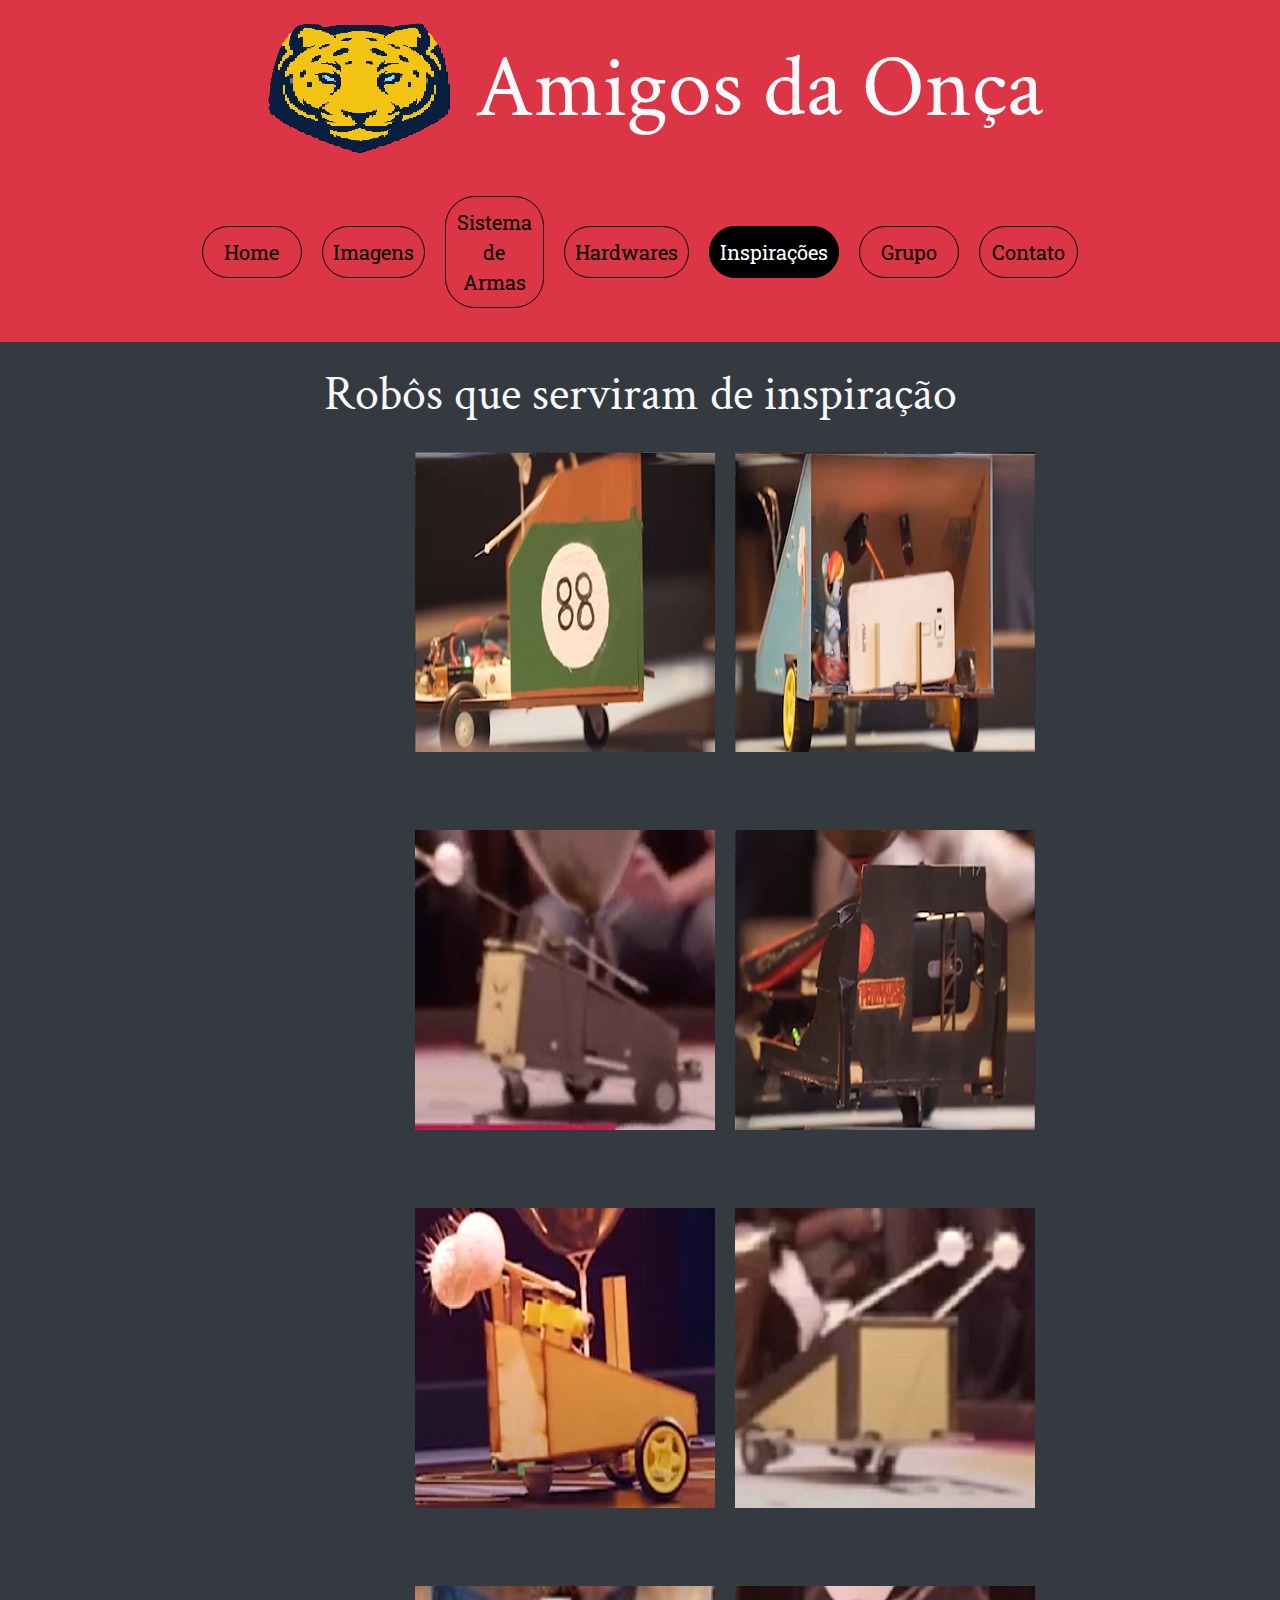
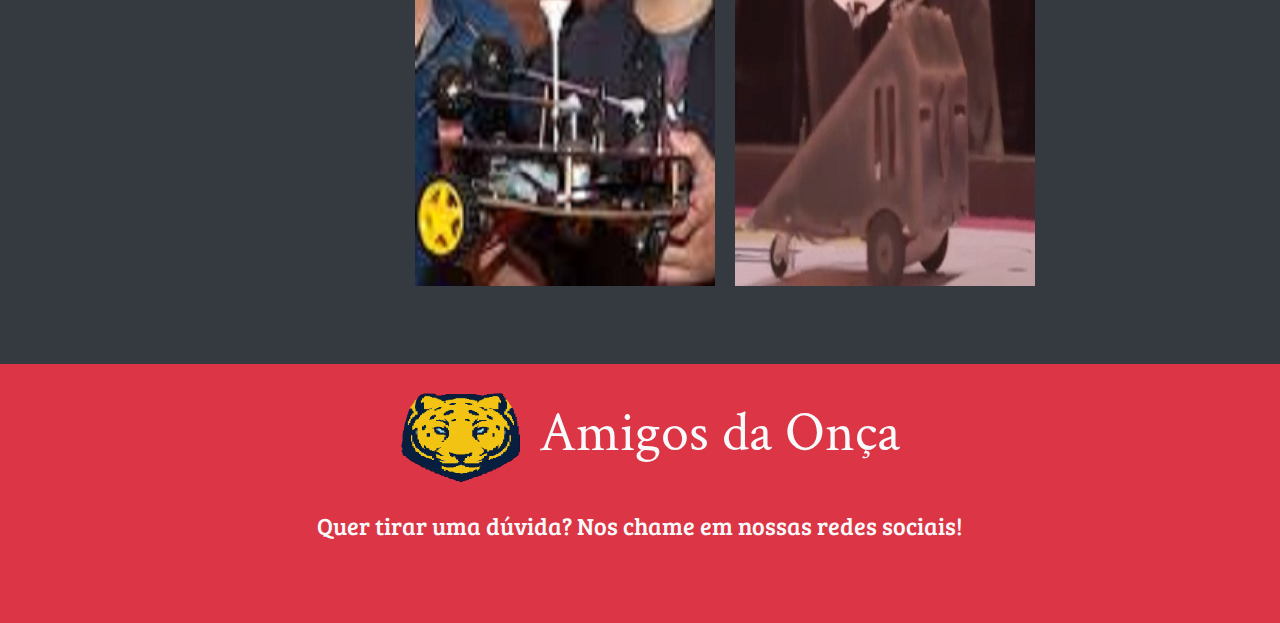
<file: C3PO/inspiracoes.html>
<!DOCTYPE html>
<html lang="pt-br">
<head>
    <meta charset="UTF-8">
    <meta name="viewport" content="width=device-width, initial-scale=1.0">

    <!-- link para o BootStrap -->
    <link rel="stylesheet" href="https://stackpath.bootstrapcdn.com/bootstrap/4.5.2/css/bootstrap.min.css"
    integrity="sha384-JcKb8q3iqJ61gNV9KGb8thSsNjpSL0n8PARn9HuZOnIxN0hoP+VmmDGMN5t9UJ0Z" crossorigin="anonymous">

    <!-- link para o CSS -->
    <link rel="stylesheet" href="./css/style.css">

    <!-- link para o FontAwesome  -->
    <link rel="stylesheet" href="https://cdnjs.cloudflare.com/ajax/libs/font-awesome/5.15.1/css/all.min.css" integrity="sha512-+4zCK9k+qNFUR5X+cKL9EIR+ZOhtIloNl9GIKS57V1MyNsYpYcUrUeQc9vNfzsWfV28IaLL3i96P9sdNyeRssA==" crossorigin="anonymous" />

    <title>Challenge Sprint-Amigos da Onça</title>
</head>
<body class="bg-dark">
    <header class="bg-danger">
        <div class="centralizado">
        <img src="./img/logo-removebg-preview.png" alt="" class="alinhamento mt-3">
        <h1 class="text-light display-2 mt-4 ml-2">Amigos da Onça</h1>
        </div>
        <nav class="mt-4 pb-4">
            <ul>
                <li><a href="index.html" class="menu-opcoes">Home</a></li>
                <li><a href="imagens.html" class="menu-opcoes">Imagens</a></li>
                <li><a href="armas.html" class="menu-opcoes">Sistema de Armas</a></li>
                <li><a href="hardware.html" class="menu-opcoes">Hardwares</a></li>
                <li><a class="menu-opcoes marcado">Inspirações</a></li>
                <li><a href="grupo.html" class="menu-opcoes">Grupo</a></li>
                <li><a href="contato.html" class="menu-opcoes">Contato</a></li>
            </ul>
        </nav>
        
    </header>

    <h1 class="text-light text-center mt-4">Robôs que serviram de inspiração</h1>

    <section class="principal-imagens">
        <div class="display-principal mb-5">
            <img src="./img/robo4.png" alt="" class="tamanho-ajustado">
            <img src="./img/robo5.png" alt="" class="tamanho-ajustado">
        </div>

        <div class="display-principal mb-5">
            <img src="./img/robo12.png" alt="" class="tamanho-ajustado">
            <img src="./img/robo6.png" alt="" class="tamanho-ajustado">
        </div>

        <div class="display-principal mb-5">
            <img src="./img/robo9.png" alt="" class="tamanho-ajustado">
            <img src="./img/robo10.png" alt="" class="tamanho-ajustado">
        </div>

        <div class="display-principal mb-5">
            <img src="./img/robo13.png" alt="" class="tamanho-ajustado">
            <img src="./img/robo11.png" alt="" class="tamanho-ajustado">
        </div>

    </section>

    <footer class="bg-danger">
        <div class="centralizado-footer">
            <div class="centralizado">
            <img src="./img/logo-removebg-preview.png" alt="" class="imagem-footer mt-4">
            <h1 class="text-light display-4 mt-4 ml-2">Amigos da Onça</h1>
            </div>
            <div class="redes-sociais">
                <h4 class="text-light mt-4">Quer tirar uma dúvida? Nos chame em nossas redes sociais!</h4>
                <a href="https://www.instagram.com/" target="blank"><i class="fab fa-instagram tamanho-icone"></i></a>
                <a href="https://www.facebook.com/" target="blank"><i class="fab fa-facebook tamanho-icone"></i></a>
                <a href="https://www.twitter.com/" target="blank"><i class="fab fa-twitter tamanho-icone"></i></a>
                <a href="https://www.reddit.com/" target="blank"><i class="fab fa-reddit tamanho-icone" ></i></a>
                <a href="https://br.pinterest.com/" target="blank"><i class="fab fa-pinterest tamanho-icone"></i></a>
            </div>
            
            </div>
    </footer>
    
</body>
</html>
</file>
<file: C3PO/css/style.css>
/* Import de fonts do Google */
@import url('https://fonts.googleapis.com/css2?family=Roboto+Slab:wght@500&display=swap');
@import url('https://fonts.googleapis.com/css2?family=Crimson+Text:wght@700&display=swap');
@import url('https://fonts.googleapis.com/css2?family=Bree+Serif&display=swap');

/* *reset css */
*{
    padding: 0;
    margin: 0;
    box-sizing: border-box;
}

body{
    font-family: 'Bree Serif', serif;
    font-size: 20px;
}

.centralizado{
    display: flex;
    flex-direction: column;
    text-align: center;
    align-items: center;
    justify-content: center;
}

nav{
    display: flex;
    flex-direction: column;
    align-items: center;
    text-align: center;
}

nav ul {
    display: flex;
    flex-direction: column;
    align-items: center;
    list-style: none;
    padding: 0;
    width: 100%;
    
}

nav ul li{
    text-align: center;
    width: 100%;
    margin-bottom: 10px;
}

nav ul li a{
    display: inline-block;
    padding: 10px;
    width: 100%;
    text-decoration: none;
}

.centralizado-footer{
    display: flex;
    flex-direction: column;
    align-items: center;
    justify-content: center;

}

h1{
    font-family: 'Crimson Text', serif;
    font-size: 2em;
}

.menu-opcoes{
    color: #000000;
    border: 1px solid black;
    border-radius: 30px;
    padding: 0.5em;
    font-size: 20px;
    font-weight: 400;
    font-family: 'Roboto Slab', serif;
}

.menu-opcoes:hover{
    background-color: black;
}

.marcado{
    background-color: black;
    color: #fff;
}

a:hover{
    text-decoration: none;
    color: #fff;
}

.principal{
    width: 30vh;
    margin: 0px auto;
}

.principal-armas{
    width: 40vh;
    margin: 0px auto;
}

.principal-imagens{
    width: 50vh;
    height: auto;
    margin: 0px auto;
    margin-top: 70px;
}

.display-principal{
    display: flex;
    flex-direction: column;
}

.display-coluna{
    display: flex;
    flex-direction: column;
    margin:0 auto;
}

.tamanho-ajustado{
    max-width: 300px;
    max-height: 300px;
    align-items: center;
    text-align: center;
    margin-top:30px;
    margin-bottom: 10px
}

.distanciamento{
    margin-bottom: 60px;
}

.imagem-editada{
    margin-bottom: 20px;
    float: left;
}

.armas{
    width: 300px;
    height: 300px;  
}

.texto-principal{
font-size: 18px;
}

.texto-editado{
    margin-top: 100px;
}

.alinhar-video{
    margin: 0 auto;
    width: 350px;
    height: 350px;
}

.imagem-footer{
    width: 150px;
    height: 100px;
}

.tamanho-icone{
    margin-top: 20px;
    font-size: 50px;
    margin-left: 10px;
    margin-bottom: 20px;
    text-decoration: none;
    color:#343a40;
}

.imagens-flex{
    display: flex;
    flex-direction: column;
}

.redes-sociais{
    text-align: center;
}

.fa-instagram:hover{
    color: #7232bd;
}

.fa-facebook:hover{
    color:#3b5998;
}

.fa-twitter:hover{
    color:#00acee;
}

.fa-reddit:hover{
    color: #ff4301 ;
}

.fa-pinterest:hover{
    color: #c8232c ;
}

.fa-discord:hover{
    color: #738adb;
}

.formulario{
    width: 300px;
    padding: 30px;
    border:1px solid #ccc;
    border-radius: 15px;
    margin: 0 auto;
}

.dados{
    width: 100%;
    margin: 15px 0px;
}
.dados label, 
.dados span{
    padding-left: 10px;
    font-size: 1.1em;
    display: block;
    width: 100%;
}
.radiobox label{
    width: auto;
    display: inline-block;
}
.input-text,
.input-email,
textarea{
    width: 100%;
    padding-left: 10px;
    height: 30px;
    line-height: 30px;
    border-radius: 15px;
    border: 1px solid #ccc;
    outline: none;
}

textarea{
    line-height: 20px;
    padding: 10px;
    height: 90px;
    resize: none;
}

.input-enviar{
    display: block;
    background-color: #ccc;
    height: 35px;
    border: none;
    outline: 0;
    cursor: pointer;
    width: 100px;
    margin: 0 auto;
    text-align: center;
    border-radius: 15px;
}

.arredondamento{
    border-radius: 15px;
    padding: 15px;
}

@media screen and (min-width: 1000px){

    .centralizado{
        flex-direction: row;
    }

    nav{
        flex-direction: row;     
    }

    nav li{
        margin: 10px;
    }

    nav ul{
        width: 70%;
        margin: 0 auto;
        flex-direction: row;
    }

    h1{
        font-size: 3rem;
    }

    .principal{
        width: 80vh;
    }

    .principal-armas{
        width: 82vh;
        margin: 0px auto;
    }

    .principal-imagens{
        margin:0 auto;
        padding-top: 20px;
    }

    .display-principal{
        flex-direction: row;
    }

    .alinhar-video{
        width:350px;
        height:350px;
        margin: 0 auto;
    }

    .imagens-flex{
        flex-direction: row;
    }

    .armas{
        width: 350px;
        height: 300px;  
    }

    .imagem-editada{
        margin-right: 20px;
        
    }

    .tamanho-ajustado{
        margin-right: 20px;
        margin-bottom: 30px;
        margin-top: 0px;
    }

    .formulario{
        width: 370px;
        padding: 30px;
        border:1px solid #ccc;
        border-radius: 15px;
        margin: 0 auto;
    }

}
</file>
